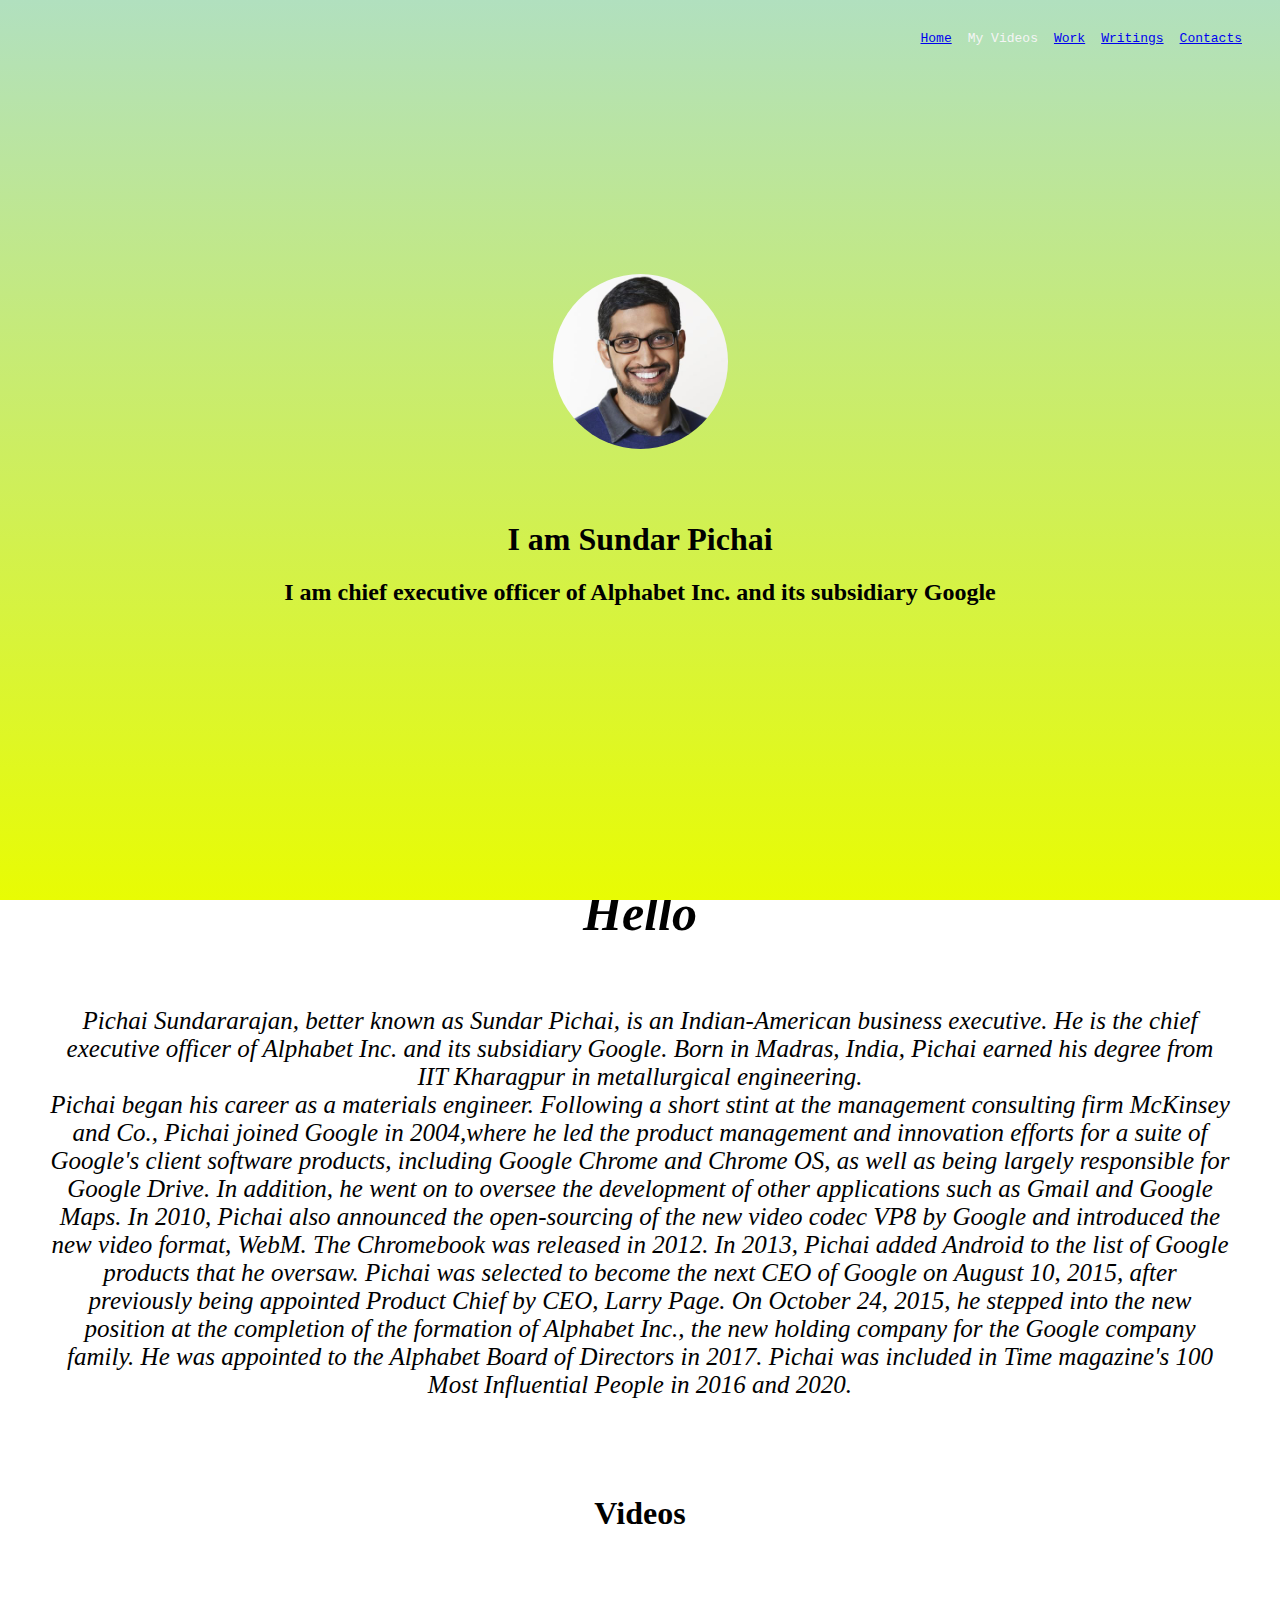
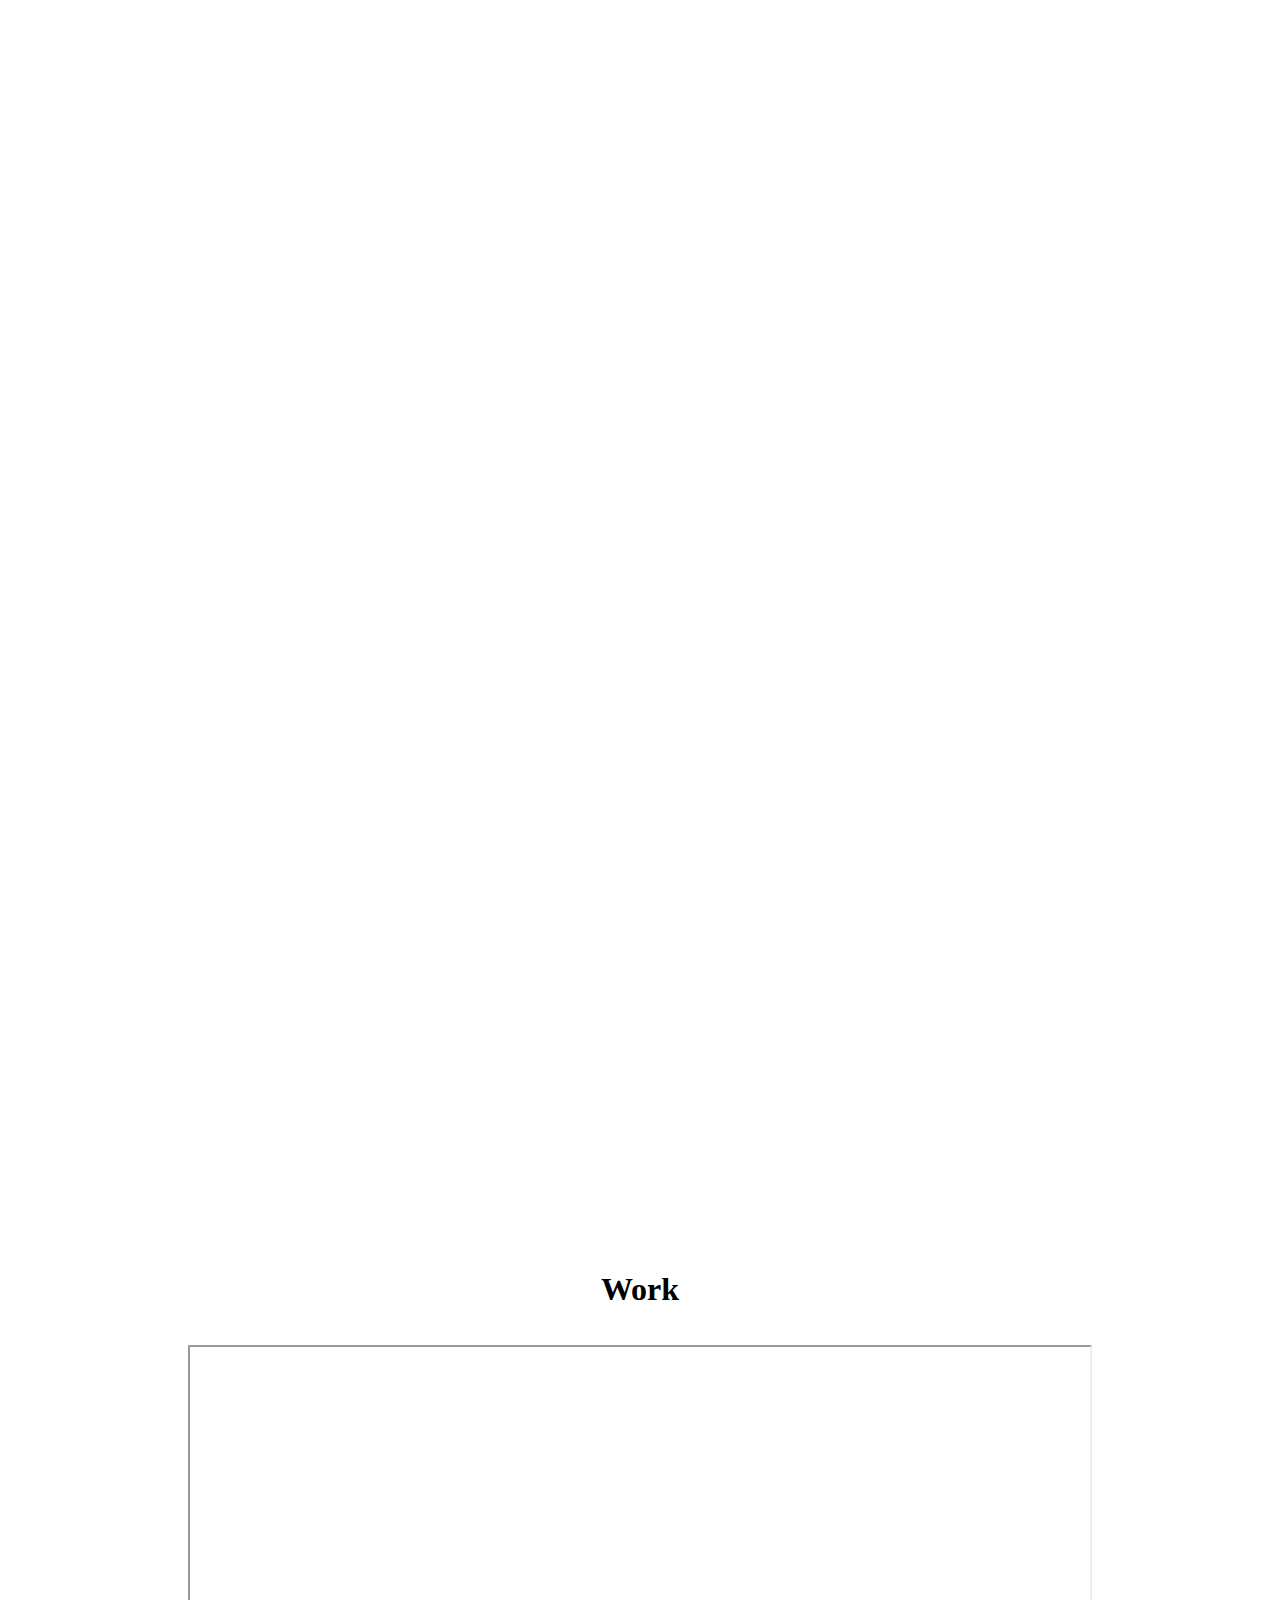
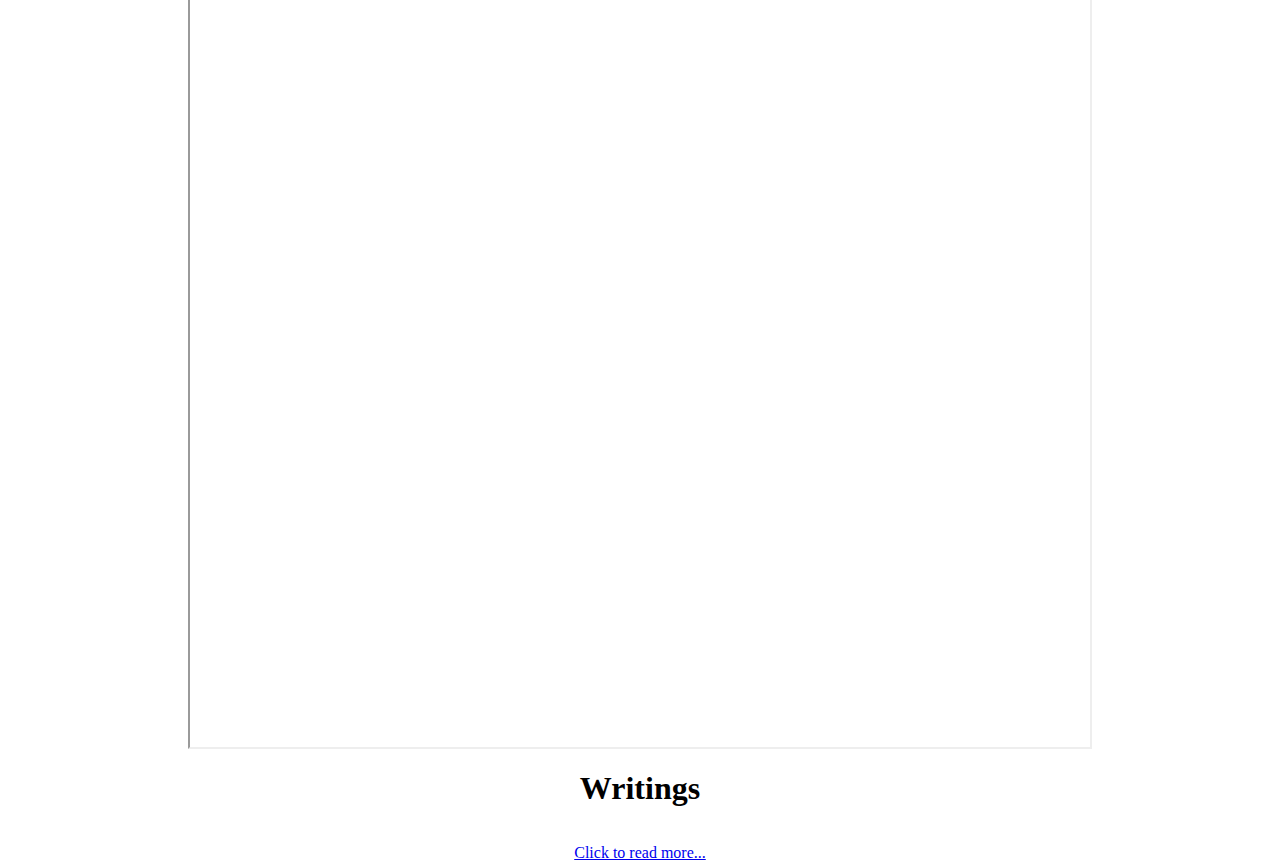
<file: index.html>
<html>

<head>
    <title>Sundar Pichai</title>
    <link rel="stylesheet" href="style.css">
    <link rel="preconnect" href="https://fonts.gstatic.com">
    <link href="https://fonts.googleapis.com/css2?family=Staatliches&display=swap" rel="stylesheet">

<body>
    <ul class="menu">
        <li class="links"><a href="#home">Home</a></li>
        <li class="links"><a href="#videos"></a>My Videos</li>
        <li class="links"><a href="work">Work</a></li>
        <li class="links"><a href="writings">Writings</a></li>
        <li class="links"><a href="contacts">Contacts</a></li>
    </ul>
    <section id="welcome">
        <div class="parralex-inner">
            <img src="M-FEJMZ0_400x400.jpg" class="profile">
            <h1>I am Sundar Pichai</h1>
            <h2>I am chief executive officer of Alphabet Inc. and its subsidiary Google</h2>
        </div>
    </section>
    <section id="bio">
        <h1>Hello</h1>
        <div class="line"></div>
        <p>Pichai Sundararajan, better known as Sundar Pichai, is an Indian-American business executive. He is the chief executive officer of Alphabet Inc. and its subsidiary Google. Born in Madras, India, Pichai earned his degree from IIT Kharagpur in metallurgical engineering.<br>Pichai began his career as a materials engineer. Following a short stint at the management consulting firm McKinsey and Co., Pichai joined Google in 2004,where he led the product management and innovation efforts for a suite of Google's client software products, including Google Chrome and Chrome OS, as well as being largely responsible for Google Drive. In addition, he went on to oversee the development of other applications such as Gmail and Google Maps. In 2010, Pichai also announced the open-sourcing of the new video codec VP8 by Google and introduced the new video format, WebM. The Chromebook was released in 2012. In 2013, Pichai added Android to the list of Google products that he oversaw.

            Pichai was selected to become the next CEO of Google on August 10, 2015, after previously being appointed Product Chief by CEO, Larry Page. On October 24, 2015, he stepped into the new position at the completion of the formation of Alphabet Inc., the new holding company for the Google company family. He was appointed to the Alphabet Board of Directors in 2017.

            Pichai was included in Time magazine's 100 Most Influential People in 2016 and 2020.</p>
    </section>
    <section id="videos">
        <h1>Videos</h1>
        <div class="line"></div>
        <iframe width="727" height="409" src="https://www.youtube.com/embed/-yLlMk41sro" title="YouTube video player" frameborder="0" allow="accelerometer; autoplay; clipboard-write; encrypted-media; gyroscope; picture-in-picture" allowfullscreen></iframe>
        <br>
        <br>
        <iframe width="727" height="409" src="https://www.youtube.com/embed/o6zfp6lRw2E" title="YouTube video player" frameborder="0" allow="accelerometer; autoplay; clipboard-write; encrypted-media; gyroscope; picture-in-picture" allowfullscreen></iframe>
        <br>
        <br>
        <iframe width="727" height="409" src="https://www.youtube.com/embed/ic5O2sxhH9M" title="YouTube video player" frameborder="0" allow="accelerometer; autoplay; clipboard-write; encrypted-media; gyroscope; picture-in-picture" allowfullscreen></iframe>
        <br>
        <br>
    </section>
    <section id="work">
        <h1>Work</h1>
        <div class="line"></div>
        <iframe width="900" height="1000" src="https://en.wikipedia.org/wiki/Sundar_Pichai#Career"></iframe>
    </section>
    <section id="writings">
        <h1>Writings</h1>
        <div class="line"></div>
        <a class="article" href="https://www.britannica.com/biography/Sundar-Pichai" target="_blank">Click to read more...</a>
    </section>
</body></html>
</file>
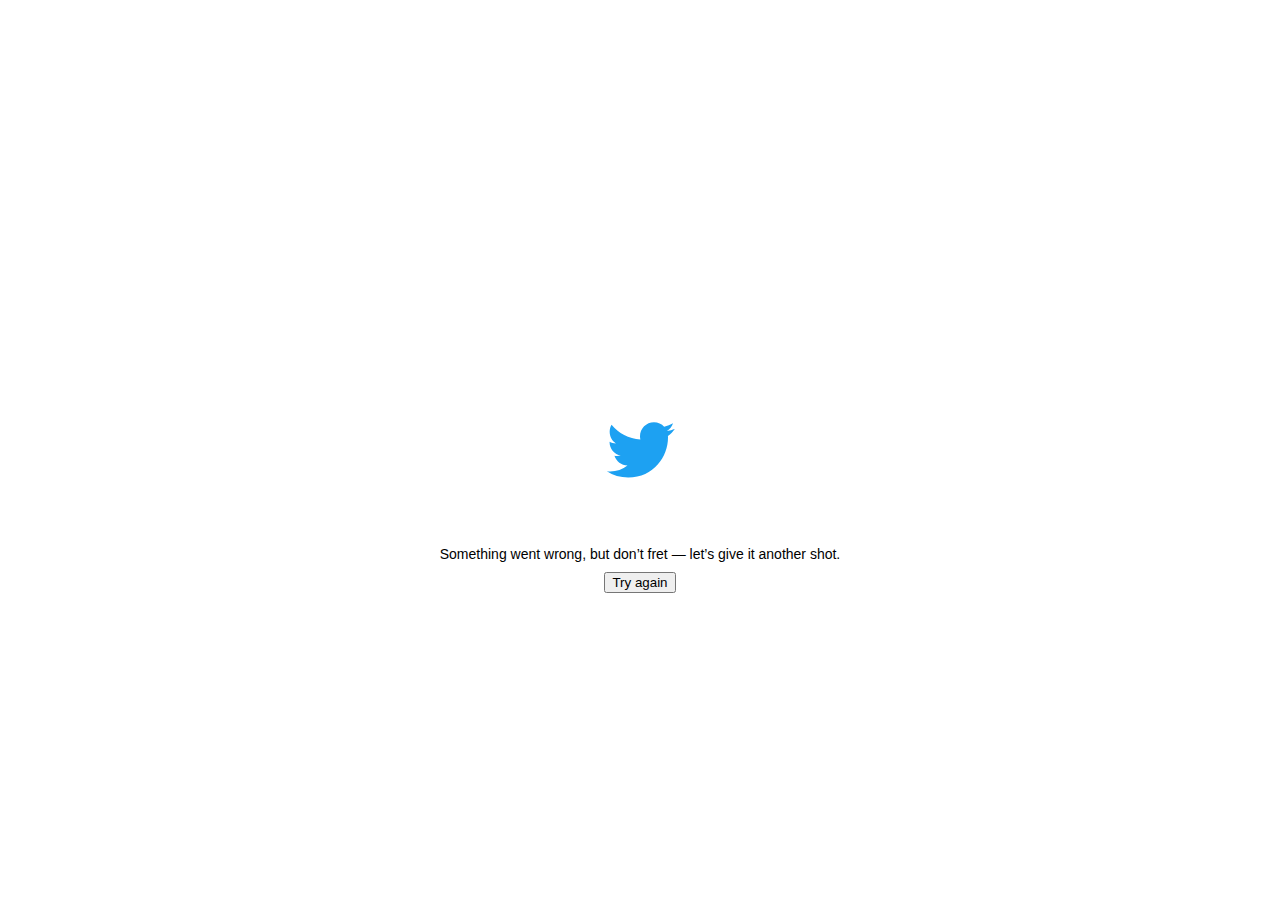
<file: sundarpichai.html>
<!DOCTYPE html>
<html dir="ltr" lang="en">
<meta charset="utf-8" />
<meta name="viewport" content="width=device-width,initial-scale=1,maximum-scale=1,user-scalable=0,viewport-fit=cover" /><link rel="preconnect" href="//abs.twimg.com" /><link rel="dns-prefetch" href="//abs.twimg.com" /><link rel="preconnect" href="//api.twitter.com" /><link rel="dns-prefetch" href="//api.twitter.com" /><link rel="preconnect" href="//pbs.twimg.com" /><link rel="dns-prefetch" href="//pbs.twimg.com" /><link rel="preconnect" href="//t.co" /><link rel="dns-prefetch" href="//t.co" /><link rel="preconnect" href="//video.twimg.com" /><link rel="dns-prefetch" href="//video.twimg.com" /><link rel="preload" as="script" crossorigin="anonymous" href="https://abs.twimg.com/responsive-web/client-web/polyfills.07bc4455.js" nonce="Mjc5YTFiOWQtZmVmNy00M2RhLWEwZTYtNmM0ODU3M2ZlZmUy" /><link rel="preload" as="script" crossorigin="anonymous" href="https://abs.twimg.com/responsive-web/client-web/vendors~main.3bc13d65.js" nonce="Mjc5YTFiOWQtZmVmNy00M2RhLWEwZTYtNmM0ODU3M2ZlZmUy" /><link rel="preload" as="script" crossorigin="anonymous" href="https://abs.twimg.com/responsive-web/client-web/i18n/en.8e1099f5.js" nonce="Mjc5YTFiOWQtZmVmNy00M2RhLWEwZTYtNmM0ODU3M2ZlZmUy" /><link rel="preload" as="script" crossorigin="anonymous" href="https://abs.twimg.com/responsive-web/client-web/main.35f93a45.js" nonce="Mjc5YTFiOWQtZmVmNy00M2RhLWEwZTYtNmM0ODU3M2ZlZmUy" /><meta property="fb:app_id" content="2231777543" />
<meta property="og:site_name" content="Twitter" /><meta name="google-site-verification" content="acYOOcR5z6puMzLn6hLDZI1nNHXPxt57OIstz1vnCV0" /><meta name="facebook-domain-verification" content="x6sdcc8b5ju3bh8nbm59eswogvg6t1" /><link rel="manifest" href="/manifest.json" crossOrigin="use-credentials" /><link rel="alternate" hreflang="x-default" href="https://twitter.com/sundarpichai" /><link rel="alternate" hreflang="en" href="https://twitter.com/sundarpichai?lang=en" /><link rel="alternate" hreflang="ar" href="https://twitter.com/sundarpichai?lang=ar" /><link rel="alternate" hreflang="ar-x-fm" href="https://twitter.com/sundarpichai?lang=ar-x-fm" /><link rel="alternate" hreflang="bg" href="https://twitter.com/sundarpichai?lang=bg" /><link rel="alternate" hreflang="bn" href="https://twitter.com/sundarpichai?lang=bn" /><link rel="alternate" hreflang="ca" href="https://twitter.com/sundarpichai?lang=ca" /><link rel="alternate" hreflang="cs" href="https://twitter.com/sundarpichai?lang=cs" /><link rel="alternate" hreflang="da" href="https://twitter.com/sundarpichai?lang=da" /><link rel="alternate" hreflang="de" href="https://twitter.com/sundarpichai?lang=de" /><link rel="alternate" hreflang="el" href="https://twitter.com/sundarpichai?lang=el" /><link rel="alternate" hreflang="en-GB" href="https://twitter.com/sundarpichai?lang=en-GB" /><link rel="alternate" hreflang="en-ss" href="https://twitter.com/sundarpichai?lang=en-ss" /><link rel="alternate" hreflang="en-xx" href="https://twitter.com/sundarpichai?lang=en-xx" /><link rel="alternate" hreflang="es" href="https://twitter.com/sundarpichai?lang=es" /><link rel="alternate" hreflang="eu" href="https://twitter.com/sundarpichai?lang=eu" /><link rel="alternate" hreflang="fa" href="https://twitter.com/sundarpichai?lang=fa" /><link rel="alternate" hreflang="fi" href="https://twitter.com/sundarpichai?lang=fi" /><link rel="alternate" hreflang="fil" href="https://twitter.com/sundarpichai?lang=fil" /><link rel="alternate" hreflang="fr" href="https://twitter.com/sundarpichai?lang=fr" /><link rel="alternate" hreflang="ga" href="https://twitter.com/sundarpichai?lang=ga" /><link rel="alternate" hreflang="gl" href="https://twitter.com/sundarpichai?lang=gl" /><link rel="alternate" hreflang="gu" href="https://twitter.com/sundarpichai?lang=gu" /><link rel="alternate" hreflang="he" href="https://twitter.com/sundarpichai?lang=he" /><link rel="alternate" hreflang="hi" href="https://twitter.com/sundarpichai?lang=hi" /><link rel="alternate" hreflang="hr" href="https://twitter.com/sundarpichai?lang=hr" /><link rel="alternate" hreflang="hu" href="https://twitter.com/sundarpichai?lang=hu" /><link rel="alternate" hreflang="id" href="https://twitter.com/sundarpichai?lang=id" /><link rel="alternate" hreflang="it" href="https://twitter.com/sundarpichai?lang=it" /><link rel="alternate" hreflang="ja" href="https://twitter.com/sundarpichai?lang=ja" /><link rel="alternate" hreflang="kn" href="https://twitter.com/sundarpichai?lang=kn" /><link rel="alternate" hreflang="ko" href="https://twitter.com/sundarpichai?lang=ko" /><link rel="alternate" hreflang="mr" href="https://twitter.com/sundarpichai?lang=mr" /><link rel="alternate" hreflang="ms" href="https://twitter.com/sundarpichai?lang=ms" /><link rel="alternate" hreflang="nb" href="https://twitter.com/sundarpichai?lang=nb" /><link rel="alternate" hreflang="nl" href="https://twitter.com/sundarpichai?lang=nl" /><link rel="alternate" hreflang="pl" href="https://twitter.com/sundarpichai?lang=pl" /><link rel="alternate" hreflang="pt" href="https://twitter.com/sundarpichai?lang=pt" /><link rel="alternate" hreflang="ro" href="https://twitter.com/sundarpichai?lang=ro" /><link rel="alternate" hreflang="ru" href="https://twitter.com/sundarpichai?lang=ru" /><link rel="alternate" hreflang="sk" href="https://twitter.com/sundarpichai?lang=sk" /><link rel="alternate" hreflang="sr" href="https://twitter.com/sundarpichai?lang=sr" /><link rel="alternate" hreflang="sv" href="https://twitter.com/sundarpichai?lang=sv" /><link rel="alternate" hreflang="ta" href="https://twitter.com/sundarpichai?lang=ta" /><link rel="alternate" hreflang="th" href="https://twitter.com/sundarpichai?lang=th" /><link rel="alternate" hreflang="tr" href="https://twitter.com/sundarpichai?lang=tr" /><link rel="alternate" hreflang="uk" href="https://twitter.com/sundarpichai?lang=uk" /><link rel="alternate" hreflang="ur" href="https://twitter.com/sundarpichai?lang=ur" /><link rel="alternate" hreflang="vi" href="https://twitter.com/sundarpichai?lang=vi" /><link rel="alternate" hreflang="zh" href="https://twitter.com/sundarpichai?lang=zh" /><link rel="alternate" hreflang="zh-Hant" href="https://twitter.com/sundarpichai?lang=zh-Hant" /><link rel="canonical" href="https://twitter.com/sundarpichai" /><link rel="search" type="application/opensearchdescription+xml" href="/opensearch.xml" title="Twitter"><link rel="mask-icon" sizes="any" href="https://abs.twimg.com/responsive-web/client-web/icon-svg.168b89d5.svg" color="#1da1f2"><link rel="shortcut icon" href="//abs.twimg.com/favicons/twitter.ico" type="image/x-icon"><link rel="apple-touch-icon" sizes="192x192" href="https://abs.twimg.com/responsive-web/client-web/icon-ios.b1fc7275.png" /><meta name="mobile-web-app-capable" content="yes" />
<meta name="apple-mobile-web-app-title" content="Twitter" />
<meta name="apple-mobile-web-app-status-bar-style" content="white" />
<meta name="theme-color" content="#ffffff" />
<meta http-equiv="origin-trial" content="Apir4chqTX+4eFxKD+ErQlKRB/VtZ/[base64]" /><style>html,body{height: 100%;}</style><style id="react-native-stylesheet">[stylesheet-group="0"]{}
html{-ms-text-size-adjust:100%;-webkit-text-size-adjust:100%;-webkit-tap-highlight-color:rgba(0,0,0,0);}
body{margin:0;}
button::-moz-focus-inner,input::-moz-focus-inner{border:0;padding:0;}
input::-webkit-inner-spin-button,input::-webkit-outer-spin-button,input::-webkit-search-cancel-button,input::-webkit-search-decoration,input::-webkit-search-results-button,input::-webkit-search-results-decoration{display:none;}
[stylesheet-group="0.1"]{}
:focus:not([data-focusvisible-polyfill]){outline: none;}
[stylesheet-group="1"]{}
.css-1dbjc4n{-ms-flex-align:stretch;-ms-flex-direction:column;-ms-flex-negative:0;-ms-flex-preferred-size:auto;-webkit-align-items:stretch;-webkit-box-align:stretch;-webkit-box-direction:normal;-webkit-box-orient:vertical;-webkit-flex-basis:auto;-webkit-flex-direction:column;-webkit-flex-shrink:0;align-items:stretch;border:0 solid black;box-sizing:border-box;display:-webkit-box;display:-moz-box;display:-ms-flexbox;display:-webkit-flex;display:flex;flex-basis:auto;flex-direction:column;flex-shrink:0;margin-bottom:0px;margin-left:0px;margin-right:0px;margin-top:0px;min-height:0px;min-width:0px;padding-bottom:0px;padding-left:0px;padding-right:0px;padding-top:0px;position:relative;z-index:0;}
.css-901oao{border:0 solid black;box-sizing:border-box;color:rgba(0,0,0,1.00);display:inline;font:14px -apple-system,BlinkMacSystemFont,"Segoe UI",Roboto,Helvetica,Arial,sans-serif;margin-bottom:0px;margin-left:0px;margin-right:0px;margin-top:0px;padding-bottom:0px;padding-left:0px;padding-right:0px;padding-top:0px;white-space:pre-wrap;word-wrap:break-word;}
.css-16my406{color:inherit;font:inherit;white-space:inherit;}
[stylesheet-group="2"]{}
.r-13awgt0{-ms-flex:1 1 0%;-webkit-flex:1;flex:1;}
.r-4qtqp9{display:inline-block;}
.r-ywje51{margin-bottom:auto;margin-left:auto;margin-right:auto;margin-top:auto;}
.r-hvic4v{display:none;}
.r-1adg3ll{display:block;}
[stylesheet-group="2.2"]{}
.r-12vffkv>*{pointer-events:auto;}
.r-12vffkv{pointer-events:none!important;}
.r-14lw9ot{background-color:rgba(255,255,255,1.00);}
.r-1p0dtai{bottom:0px;}
.r-1d2f490{left:0px;}
.r-1xcajam{position:fixed;}
.r-zchlnj{right:0px;}
.r-ipm5af{top:0px;}
.r-yyyyoo{fill:currentcolor;}
.r-1xvli5t{height:1.25em;}
.r-dnmrzs{max-width:100%;}
.r-bnwqim{position:relative;}
.r-1plcrui{vertical-align:text-bottom;}
.r-lrvibr{-moz-user-select:none;-ms-user-select:none;-webkit-user-select:none;user-select:none;}
.r-13gxpu9{color:rgba(29,161,242,1.00);}
.r-wy61xf{height:72px;}
.r-u8s1d{position:absolute;}
.r-1blnp2b{width:72px;}
.r-1ykxob0{top:60%;}
.r-1b2b6em{line-height:2em;}
.r-q4m81j{text-align:center;}</style><body style="background-color: #FFFFFF;">
  <noscript>
    <style>
    body {
      -ms-overflow-style: scrollbar;
      overflow-y: scroll;
      overscroll-behavior-y: none;
    }

    .errorContainer {
      background-color: #FFF;
      color: #0F1419;
      max-width: 600px;
      margin: 0 auto;
      padding: 10%;
      font-family: Helvetica, sans-serif;
      font-size: 16px;
    }

    .errorButton {
      margin: 3em 0;
    }

    .errorButton a {
      background: #1DA1F2;
      border-radius: 2.5em;
      color: white;
      padding: 1em 2em;
      text-decoration: none;
    }

    .errorButton a:hover,
    .errorButton a:focus {
      background: rgb(26, 145, 218);
    }

    .errorFooter {
      color: #657786;
      font-size: 80%;
      line-height: 1.5;
      padding: 1em 0;
    }

    .errorFooter a,
    .errorFooter a:visited {
      color: #657786;
      text-decoration: none;
      padding-right: 1em;
    }

    .errorFooter a:hover,
    .errorFooter a:active {
      text-decoration: underline;
    }

      #placeholder,
      #react-root {
        display: none !important;
      }
      body {
        background-color: #FFF !important;
      }
    </style>
    <div class="errorContainer">
      <img width="46" height="38" srcset="https://abs.twimg.com/errors/logo46x38.png 1x, https://abs.twimg.com/errors/logo46x38@2x.png 2x" src="https://abs.twimg.com/errors/logo46x38.png" alt="Twitter" />
      <h1>JavaScript is not available.</h1>
      <p>We’ve detected that JavaScript is disabled in this browser. Please enable JavaScript or switch to a supported browser to continue using twitter.com. You can see a list of supported browsers in our Help Center.</p>
      <p class="errorButton"><a href="https://help.twitter.com/using-twitter/twitter-supported-browsers">Help Center</a></p>
    <p class="errorFooter">
      <a href="https://twitter.com/tos">Terms of Service</a>
      <a href="https://twitter.com/privacy">Privacy Policy</a>
      <a href="https://support.twitter.com/articles/20170514">Cookie Policy</a>
      <a href="https://legal.twitter.com/imprint">Imprint</a>
      <a href="https://business.twitter.com/en/help/troubleshooting/how-twitter-ads-work.html?ref=web-twc-ao-gbl-adsinfo&utm_source=twc&utm_medium=web&utm_campaign=ao&utm_content=adsinfo">Ads info</a>
      © 2021 Twitter, Inc.
    </p>

    </div>
  </noscript><div id="react-root" style="height:100%;display:flex;"><div class="css-1dbjc4n r-13awgt0 r-12vffkv"><div class="css-1dbjc4n r-13awgt0 r-12vffkv"><style>
@media (prefers-color-scheme: dark) {
  #placeholder {
    background-color: #000000
  }
}
</style><div aria-label="Loading…" class="css-1dbjc4n r-14lw9ot r-1p0dtai r-1d2f490 r-1xcajam r-zchlnj r-ipm5af" id="placeholder"><svg viewBox="0 0 24 24" aria-hidden="true" class="r-1p0dtai r-13gxpu9 r-4qtqp9 r-yyyyoo r-wy61xf r-1d2f490 r-ywje51 r-dnmrzs r-u8s1d r-zchlnj r-1plcrui r-ipm5af r-lrvibr r-1blnp2b"><g><path d="M23.643 4.937c-.835.37-1.732.62-2.675.733.962-.576 1.7-1.49 2.048-2.578-.9.534-1.897.922-2.958 1.13-.85-.904-2.06-1.47-3.4-1.47-2.572 0-4.658 2.086-4.658 4.66 0 .364.042.718.12 1.06-3.873-.195-7.304-2.05-9.602-4.868-.4.69-.63 1.49-.63 2.342 0 1.616.823 3.043 2.072 3.878-.764-.025-1.482-.234-2.11-.583v.06c0 2.257 1.605 4.14 3.737 4.568-.392.106-.803.162-1.227.162-.3 0-.593-.028-.877-.082.593 1.85 2.313 3.198 4.352 3.234-1.595 1.25-3.604 1.995-5.786 1.995-.376 0-.747-.022-1.112-.065 2.062 1.323 4.51 2.093 7.14 2.093 8.57 0 13.255-7.098 13.255-13.254 0-.2-.005-.402-.014-.602.91-.658 1.7-1.477 2.323-2.41z"></path></g></svg></div><div class="css-1dbjc4n r-hvic4v r-1d2f490 r-1xcajam r-zchlnj r-1ykxob0" id="ScriptLoadFailure"><form action="" method="GET"><div dir="auto" class="css-901oao r-1adg3ll r-1b2b6em r-q4m81j"><span class="css-901oao css-16my406">Something went wrong, but don’t fret — let’s give it another shot.</span><br/><input type="hidden" name="failedScript" value=""/><input type="submit" value="Try again"/></div></form></div></div></div></div><script type="text/javascript" charset="utf-8" nonce="Mjc5YTFiOWQtZmVmNy00M2RhLWEwZTYtNmM0ODU3M2ZlZmUy">window.__INITIAL_STATE__={"optimist":[],"urt":{},"toasts":[],"entities":{"users":{"entities":{},"errors":{},"fetchStatus":{}},"tweets":{"entities":{},"errors":{},"fetchStatus":{}},"cards":{"entities":{},"errors":{},"fetchStatus":{}},"userPresence":{"entities":{},"errors":{},"fetchStatus":{}}},"featureSwitch":{"debug":{},"defaultConfig":{"account_country_setting_countries_whitelist":{"value":["ad","ae","af","ag","ai","al","am","ao","ar","as","at","au","aw","ax","az","ba","bb","bd","be","bf","bg","bh","bi","bj","bl","bm","bn","bo","bq","br","bs","bt","bv","bw","by","bz","ca","cc","cd","cf","cg","ch","ci","ck","cl","cm","co","cr","cu","cv","cw","cx","cy","cz","de","dj","dk","dm","do","dz","ec","ee","eg","er","es","et","fi","fj","fk","fm","fo","fr","ga","gb","gd","ge","gf","gg","gh","gi","gl","gm","gn","gp","gq","gr","gs","gt","gu","gw","gy","hk","hn","hr","ht","hu","id","ie","il","im","in","io","iq","ir","is","it","je","jm","jo","jp","ke","kg","kh","ki","km","kn","kr","kw","ky","kz","la","lb","lc","li","lk","lr","ls","lt","lu","lv","ly","ma","mc","md","me","mf","mg","mh","mk","ml","mn","mo","mp","mq","mr","ms","mt","mu","mv","mw","mx","my","mz","na","nc","ne","nf","ng","ni","nl","no","np","nr","nu","nz","om","pa","pe","pf","pg","ph","pk","pl","pm","pn","pr","ps","pt","pw","py","qa","re","ro","rs","ru","rw","sa","sb","sc","se","sg","sh","si","sk","sl","sm","sn","so","sr","st","sv","sx","sz","tc","td","tf","tg","th","tj","tk","tl","tm","tn","to","tr","tt","tv","tw","tz","ua","ug","us","uy","uz","va","vc","ve","vi","vn","vu","wf","ws","xk","ye","yt","za","zm","zw"]},"account_session_console_from_graphql_enabled":{"value":true},"author_moderated_replies_urt_container_enabled":{"value":false},"business_profiles_rweb_onboarding_enabled":{"value":false},"c9s_enabled":{"value":false},"c9s_participation_enabled":{"value":false},"content_language_setting_enabled":{"value":true},"conversation_controls_change_enabled":{"value":false},"conversation_controls_limited_replies_consumption_configuration":{"value":"no_reply"},"conversation_controls_limited_replies_creation_enabled":{"value":true},"conversation_controls_notifying_participants_enabled":{"value":true},"dm_conversations_muted_list_enabled":{"value":false},"dm_conversations_muting_enabled":{"value":false},"dm_conversations_nsfw_media_filter_enabled":{"value":false},"dm_conversations_requests_inbox_actions_button_enabled":{"value":false},"dm_education_flags_prompt":{"value":false},"dm_inbox_search_max_recent_searches_stored":{"value":5},"dm_inbox_search_modular_results_enabled":{"value":false},"dm_reactions_config_active_reactions":{"value":["😂:funny","😲:surprised","😢:sad","❤️:like","🔥:excited","👍:agree","👎:disagree"]},"dm_reactions_config_inactive_reactions":{"value":["😠:angry","😷:mask"]},"dm_voice_rendering_enabled":{"value":true},"employee_role":{"value":false},"enable_label_appealing_misinfo_enabled":{"value":false},"enable_label_appealing_sensitive_content_enabled":{"value":false},"explore_settings_trends_policy_url":{"value":""},"graphql_mutation_destroy_mode":{"value":"rest_only"},"graphql_mutation_favorite_mode":{"value":"rest_only"},"graphql_mutation_retweet_mode":{"value":"rest_only"},"graphql_mutation_unfavorite_mode":{"value":"rest_only"},"graphql_mutation_unretweet_mode":{"value":"rest_only"},"graphql_mutation_update_mode":{"value":"rest_only"},"guest_broadcasting_timeline_decorations_enabled":{"value":true},"hashflags_animation_like_button_enabled":{"value":true},"home_timeline_latest_timeline_autoswitch_half_life_minutes":{"value":43200},"home_timeline_latest_timeline_autoswitch_threshold_multiplier":{"value":2},"home_timeline_latest_timeline_max_time_to_autoswitch_minutes":{"value":5256000},"home_timeline_latest_timeline_min_time_to_autoswitch_minutes":{"value":5256000},"home_timeline_latest_timeline_switch_enabled":{"value":true},"home_timeline_latest_timeline_threshold_to_increase_autoswitch_seconds":{"value":60},"home_timeline_spheres_custom_banner_image_reads_enabled":{"value":true},"home_timeline_spheres_detail_page_muting_enabled":{"value":true},"home_timeline_spheres_list_cell_thumbnail_enabled":{"value":true},"home_timeline_spheres_max_user_owned_or_subscribed_lists_count":{"value":5},"home_timeline_spheres_ranking_mode_control_enabled":{"value":true},"identity_verification_debadging_notification_enabled":{"value":true},"identity_verification_educational_prompt_enabled":{"value":true},"identity_verification_intake_enabled":{"value":false},"identity_verification_notable_demo_survey":{"value":false},"list_management_page_urt_timeline_enabled":{"value":true},"live_event_docking_enabled":{"value":true},"live_event_multi_video_auto_advance_dock_enabled":{"value":true},"live_event_multi_video_auto_advance_enabled":{"value":true},"live_event_multi_video_auto_advance_fullscreen_enabled":{"value":false},"live_event_multi_video_auto_advance_transition_duration_seconds":{"value":5},"live_event_multi_video_enabled":{"value":true},"live_event_timeline_default_refresh_rate_interval_seconds":{"value":30},"live_event_timeline_minimum_refresh_rate_interval_seconds":{"value":10},"live_event_timeline_server_controlled_refresh_rate_enabled":{"value":true},"livepipeline_client_enabled":{"value":true},"livepipeline_dm_features_enabled":{"value":true},"livepipeline_tweetengagement_enabled":{"value":true},"media_minimal_image_crop_enabled":{"value":false},"media_minimal_image_crop_maximum_aspect_ratio":{"value":2},"media_minimal_image_crop_minimum_aspect_ratio":{"value":0.75},"moment_annotations_enabled":{"value":true},"network_layer_503_backoff_mode":{"value":"host"},"responsive_web_account_ownership_verification_enabled":{"value":true},"responsive_web_add_impression_id_to_mute_engagement_enabled":{"value":true},"responsive_web_alt_svc":{"value":false},"responsive_web_alt_text_badge_enabled":{"value":false},"responsive_web_api_transition_enabled":{"value":true},"responsive_web_article_nudge_enabled":{"value":true},"responsive_web_auto_logout_multiaccount_enabled":{"value":true},"responsive_web_auto_logout_restrictedauthtoken_enabled":{"value":true},"responsive_web_auto_logout_twid_enabled":{"value":true},"responsive_web_birdwatch_consumption_enabled":{"value":false},"responsive_web_birdwatch_contribution_enabled":{"value":false},"responsive_web_birdwatch_hcomp_user":{"value":false},"responsive_web_birdwatch_pivots_enabled":{"value":false},"responsive_web_birdwatch_site_enabled":{"value":true},"responsive_web_birdwatch_traffic_lights_enabled":{"value":true},"responsive_web_branch_cpid_enabled":{"value":false},"responsive_web_branch_sdk_enabled":{"value":true},"responsive_web_card_preload_mode":{"value":false},"responsive_web_carousel_v2_communities_enabled":{"value":true},"responsive_web_carousel_v2_urt_enabled":{"value":false},"responsive_web_carousels_convert_to_single_media":{"value":false},"responsive_web_chirp_font_enabled":{"value":false},"responsive_web_cleanup_macaw_swift_indexed_db":{"value":true},"responsive_web_composer_configurable_video_player_enabled":{"value":false},"responsive_web_continue_as_always_enabled":{"value":false},"responsive_web_continue_as_param_enabled":{"value":true},"responsive_web_csrf_clientside_enabled":{"value":true},"responsive_web_dcm_2_enabled":{"value":true},"responsive_web_dm_quick_access_with_close_enabled":{"value":false},"responsive_web_dm_server_side_search":{"value":true},"responsive_web_dockable_autoplay_policy_enabled":{"value":true},"responsive_web_education_flags_on_server":{"value":true},"responsive_web_eu_compliance_double_click_disabled":{"value":false},"responsive_web_eu_compliance_ga_disabled":{"value":false},"responsive_web_eu_compliance_player_card_disabled":{"value":false},"responsive_web_eu_compliance_sentry_disabled":{"value":false},"responsive_web_eu_countries":{"value":["at","be","bg","ch","cy","cz","de","dk","ee","es","fi","fr","gb","gr","hr","hu","ie","is","it","li","lt","lu","lv","mt","nl","no","pl","pt","ro","se","si","sk"]},"responsive_web_extension_compatibility_hide":{"value":false},"responsive_web_extension_compatibility_impression_guard":{"value":true},"responsive_web_extension_compatibility_override_param":{"value":false},"responsive_web_extension_compatibility_scribe":{"value":true},"responsive_web_extension_compatibility_size_threshold":{"value":50},"responsive_web_fake_root_twitter_domain_for_testing":{"value":false},"responsive_web_fetch_hashflags_on_boot":{"value":false},"responsive_web_fleets_bounding_boxes_enabled":{"value":true},"responsive_web_fleets_notification_screen_enabled":{"value":false},"responsive_web_fleets_viewer_threading_enabled":{"value":true},"responsive_web_framerate_tracking_home_enabled":{"value":false},"responsive_web_graphql_amr_timeline":{"value":true},"responsive_web_graphql_bookmarks":{"value":true},"responsive_web_graphql_conversations_enabled":{"value":false},"responsive_web_graphql_dark_reads_probability":{"value":0},"responsive_web_graphql_feedback":{"value":true},"responsive_web_graphql_home_enabled":{"value":false},"responsive_web_graphql_likes_timeline":{"value":true},"responsive_web_graphql_list_management_timelines_enabled":{"value":false},"responsive_web_graphql_media_timeline":{"value":true},"responsive_web_graphql_mutation_bookmarks":{"value":true},"responsive_web_graphql_non_legacy_card":{"value":true},"responsive_web_graphql_profile_timeline":{"value":true},"responsive_web_graphql_topic_timeline_enabled":{"value":true},"responsive_web_graphql_tweet_by_rest_id":{"value":false},"responsive_web_graphql_tweet_results":{"value":false},"responsive_web_graphql_user_results":{"value":false},"responsive_web_highlight_details_experiment_bucket":{"value":"control"},"responsive_web_hoisting_anchor_invalidation_enabled":{"value":false},"responsive_web_hover_on_mousemove_enabled":{"value":false},"responsive_web_inline_login_box_enabled":{"value":"none"},"responsive_web_inline_reply_enabled":{"value":true},"responsive_web_inline_reply_with_fab_enabled":{"value":false},"responsive_web_install_banner_show_immediate":{"value":false},"responsive_web_instream_video_redesign_enabled":{"value":true},"responsive_web_instream_video_store_keyed":{"value":true},"responsive_web_left_nav_refresh_connect_enabled":{"value":false},"responsive_web_left_nav_refresh_topics_enabled":{"value":false},"responsive_web_linger_refactor_enabled":{"value":false},"responsive_web_list_hover_cards_enabled":{"value":false},"responsive_web_live_video_parity_periscope_auth_enabled":{"value":false},"responsive_web_login_input_type_email_enabled":{"value":false},"responsive_web_login_signup_sheet_app_install_cta_enabled":{"value":true},"responsive_web_media_upload_limit_2g":{"value":250},"responsive_web_media_upload_limit_3g":{"value":1500},"responsive_web_media_upload_limit_slow_2g":{"value":150},"responsive_web_media_upload_md5_hashing_enabled":{"value":false},"responsive_web_media_upload_target_jpg_pixels_per_byte":{"value":6},"responsive_web_menu_section_divider_enabled":{"value":false},"responsive_web_misinfo_label_revamp_enabled":{"value":false},"responsive_web_misinfo_label_revamp_mapping":{"value":""},"responsive_web_moment_maker_annotations_enabled":{"value":false},"responsive_web_moment_maker_enabled":{"value":true},"responsive_web_moment_maker_promoted_tweets_enabled":{"value":false},"responsive_web_multiple_account_limit":{"value":5},"responsive_web_nav_visual_refresh_enabled":{"value":false},"responsive_web_new_client_events_enabled":{"value":false},"responsive_web_new_copy_security_key_2fa_enabled":{"value":true},"responsive_web_newsletters_callout_enabled":{"value":true},"responsive_web_newsletters_menu_enabled":{"value":true},"responsive_web_newsletters_profile_subscribe_enabled":{"value":false},"responsive_web_ntab_verified_mentions_vit_internal_dogfood":{"value":false},"responsive_web_oauth2_consent_flow_enabled":{"value":false},"responsive_web_ocf_lite_login_flow_enabled":{"value":false},"responsive_web_ocf_sms_autoverify_darkwrite":{"value":false},"responsive_web_ocf_sms_autoverify_enabled":{"value":false},"responsive_web_open_app_appbar_button_enabled":{"value":false},"responsive_web_open_in_app_prompt_enabled":{"value":false},"responsive_web_precise_location_setting_enabled":{"value":false},"responsive_web_prerolls_fullscreen_disabled_on_ios":{"value":false},"responsive_web_promoted_badge_below_header":{"value":false},"responsive_web_promoted_badge_use_circle_icon":{"value":false},"responsive_web_promoted_tweet_param_append_enabled":{"value":true},"responsive_web_reactions_enabled":{"value":false},"responsive_web_recent_searches_events_enabled":{"value":false},"responsive_web_recent_searches_topics_enabled":{"value":false},"responsive_web_recent_searches_users_enabled":{"value":false},"responsive_web_report_page_not_found":{"value":false},"responsive_web_rich_tweet_landing_enabled":{"value":true},"responsive_web_scroller_autopoll_enabled":{"value":false},"responsive_web_scroller_initial_perf_enabled":{"value":false},"responsive_web_search_delay_prefetch_typeahead_results_enabled":{"value":false},"responsive_web_search_dms_enabled":{"value":true},"responsive_web_search_limit_user_typeahead_results":{"value":10},"responsive_web_search_reorder_typeahead_results_enabled":{"value":false},"responsive_web_second_degree_replies_nudge_force_enabled":{"value":false},"responsive_web_second_degree_replies_nudge_get_enabled":{"value":false},"responsive_web_second_degree_replies_nudge_show_enabled":{"value":false},"responsive_web_serviceworker_safari_disabled":{"value":false},"responsive_web_settings_revamp_enabled":{"value":false},"responsive_web_settings_timeline_polling_enabled":{"value":false},"responsive_web_settings_timeline_polling_interval_ms":{"value":0},"responsive_web_settings_timeline_refresh_background_interval":{"value":0},"responsive_web_settings_timeline_refresh_enabled":{"value":false},"responsive_web_settings_timeline_refresh_instant_default":{"value":true},"responsive_web_sidebar_ttf_enabled":{"value":true},"responsive_web_trends_setting_new_endpoints":{"value":true},"responsive_web_trigger_test_backoff_on_bookmark":{"value":false},"responsive_web_unsupported_entry_tombstone":{"value":false},"responsive_web_use_app_prompt_copy_variant":{"value":""},"responsive_web_use_app_prompt_enabled":{"value":false},"responsive_web_vdl_refresh_enabled":{"value":false},"responsive_web_video_keyboard_shortcuts_enabled":{"value":true},"responsive_web_video_pcomplete_enabled":{"value":true},"responsive_web_video_promoted_logging_enabled":{"value":false},"responsive_web_video_trimmer_enabled":{"value":false},"responsive_web_vod_muted_captions_enabled":{"value":true},"responsive_web_vs_config_resize_observer_enabled":{"value":true},"responsive_web_zipkin_api_requests_enabled":{"value":false},"responsive_web_zipkin_api_requests_paths_allowlist":{"value":["/2/timeline/home.json"]},"rito_safety_mode_blocked_profile_enabled":{"value":false},"rito_safety_mode_features_enabled":{"value":false},"rito_smart_block_list_enabled":{"value":false},"scribe_api_error_sample_size":{"value":0},"scribe_api_sample_size":{"value":100},"scribe_cdn_host_list":{"value":["si0.twimg.com","si1.twimg.com","si2.twimg.com","si3.twimg.com","a0.twimg.com","a1.twimg.com","a2.twimg.com","a3.twimg.com","abs.twimg.com","amp.twimg.com","o.twimg.com","pbs.twimg.com","pbs-eb.twimg.com","pbs-ec.twimg.com","pbs-v6.twimg.com","pbs-h1.twimg.com","pbs-h2.twimg.com","video.twimg.com","platform.twitter.com","cdn.api.twitter.com","ton.twimg.com","v.cdn.vine.co","mtc.cdn.vine.co","edge.vncdn.co","mid.vncdn.co"]},"scribe_cdn_sample_size":{"value":50},"scribe_web_nav_sample_size":{"value":100},"search_channels_description_enabled":{"value":true},"search_channels_discovery_page_enabled":{"value":false},"soft_interventions_like_nudge_enabled":{"value":true},"soft_interventions_nudge_backend_control_enabled":{"value":true},"soft_interventions_retweet_nudge_enabled":{"value":true},"soft_interventions_share_nudge_enabled":{"value":true},"stateful_login_enabled":{"value":false},"super_follow_tweet_api_enabled":{"value":false},"super_follow_user_api_enabled":{"value":false},"topic_icons_enabled":{"value":false},"topic_landing_page_clearer_controls_enabled":{"value":false},"topic_landing_page_share_enabled":{"value":true},"topic_landing_page_ulp_migration_enabled":{"value":false},"topics_context_controls_followed_variation":{"value":"none"},"topics_discovery_page_enabled":{"value":false},"topics_discovery_topic_picker_page_enabled":{"value":true},"topics_management_page_urp_migration_enabled":{"value":false},"topics_peek_home_enabled":{"value":false},"topics_peek_search_enabled":{"value":false},"traffic_rewrite_map":{"value":[]},"tweet_limited_actions_config_enabled":{"value":true},"tweet_limited_actions_config_non_compliant":{"value":["reply","retweet","like","send_via_dm","add_to_bookmarks","add_to_moment","pin_to_profile","view_tweet_activity","share_tweet_via"]},"unified_cards_cta_color_blue_cta":{"value":true},"unified_cards_multi_destination_carousels_convert_to_single_card":{"value":false},"user_display_name_max_limit":{"value":50},"viewing_other_users_topics_page_urp_migration_enabled":{"value":false},"voice_consumption_enabled":{"value":false},"voice_rooms_consumption_enabled":{"value":true},"voice_rooms_expanded_dock":{"value":true},"voice_rooms_reactions_enabled":{"value":false},"voice_rooms_scheduling_enabled":{"value":true},"voice_rooms_share_dock_enabled":{"value":false},"voice_rooms_speaking_enabled":{"value":false},"web_video_bitrate_persistence_enabled":{"value":false},"web_video_hls_android_mse_enabled":{"value":true},"web_video_hls_mp4_threshold_sec":{"value":0},"web_video_hlsjs_version":{"value":""},"web_video_prefetch_playlist_autoplay_disabled":{"value":false},"web_video_smart_buffering_enabled":{"value":false},"web_video_smart_buffering_preroll_prebuffering_enabled":{"value":true}},"featureSetToken":"b405e680a642f2cf7d9cd2048b2ad0ea44202783","isLoaded":true,"isLoading":false,"user":{"config":{"account_country_setting_countries_whitelist":{"value":["ad","ae","af","ag","ai","al","am","ao","ar","as","at","au","aw","ax","az","ba","bb","bd","be","bf","bg","bh","bi","bj","bl","bm","bn","bo","bq","br","bs","bt","bv","bw","by","bz","ca","cc","cd","cf","cg","ch","ci","ck","cl","cm","co","cr","cu","cv","cw","cx","cy","cz","de","dj","dk","dm","do","dz","ec","ee","eg","er","es","et","fi","fj","fk","fm","fo","fr","ga","gb","gd","ge","gf","gg","gh","gi","gl","gm","gn","gp","gq","gr","gs","gt","gu","gw","gy","hk","hn","hr","ht","hu","id","ie","il","im","in","io","iq","ir","is","it","je","jm","jo","jp","ke","kg","kh","ki","km","kn","kr","kw","ky","kz","la","lb","lc","li","lk","lr","ls","lt","lu","lv","ly","ma","mc","md","me","mf","mg","mh","mk","ml","mn","mo","mp","mq","mr","ms","mt","mu","mv","mw","mx","my","mz","na","nc","ne","nf","ng","ni","nl","no","np","nr","nu","nz","om","pa","pe","pf","pg","ph","pk","pl","pm","pn","pr","ps","pt","pw","py","qa","re","ro","rs","ru","rw","sa","sb","sc","se","sg","sh","si","sk","sl","sm","sn","so","sr","st","sv","sx","sz","tc","td","tf","tg","th","tj","tk","tl","tm","tn","to","tr","tt","tv","tw","tz","ua","ug","us","uy","uz","va","vc","ve","vi","vn","vu","wf","ws","xk","ye","yt","za","zm","zw"]},"account_session_console_from_graphql_enabled":{"value":true},"author_moderated_replies_urt_container_enabled":{"value":false},"business_profiles_rweb_onboarding_enabled":{"value":false},"c9s_enabled":{"value":false},"c9s_participation_enabled":{"value":false},"content_language_setting_enabled":{"value":true},"conversation_controls_change_enabled":{"value":false},"conversation_controls_limited_replies_consumption_configuration":{"value":"no_reply"},"conversation_controls_limited_replies_creation_enabled":{"value":true},"conversation_controls_notifying_participants_enabled":{"value":true},"dm_conversations_muted_list_enabled":{"value":false},"dm_conversations_muting_enabled":{"value":false},"dm_conversations_nsfw_media_filter_enabled":{"value":false},"dm_conversations_requests_inbox_actions_button_enabled":{"value":false},"dm_education_flags_prompt":{"value":false},"dm_inbox_search_max_recent_searches_stored":{"value":5},"dm_inbox_search_modular_results_enabled":{"value":false},"dm_reactions_config_active_reactions":{"value":["😂:funny","😲:surprised","😢:sad","❤️:like","🔥:excited","👍:agree","👎:disagree"]},"dm_reactions_config_inactive_reactions":{"value":["😠:angry","😷:mask"]},"dm_voice_rendering_enabled":{"value":true},"employee_role":{"value":false},"enable_label_appealing_misinfo_enabled":{"value":false},"enable_label_appealing_sensitive_content_enabled":{"value":false},"explore_settings_trends_policy_url":{"value":""},"graphql_mutation_destroy_mode":{"value":"rest_only"},"graphql_mutation_favorite_mode":{"value":"rest_only"},"graphql_mutation_retweet_mode":{"value":"rest_only"},"graphql_mutation_unfavorite_mode":{"value":"rest_only"},"graphql_mutation_unretweet_mode":{"value":"rest_only"},"graphql_mutation_update_mode":{"value":"rest_only"},"guest_broadcasting_timeline_decorations_enabled":{"value":true},"hashflags_animation_like_button_enabled":{"value":true},"home_timeline_latest_timeline_autoswitch_half_life_minutes":{"value":43200},"home_timeline_latest_timeline_autoswitch_threshold_multiplier":{"value":2},"home_timeline_latest_timeline_max_time_to_autoswitch_minutes":{"value":5256000},"home_timeline_latest_timeline_min_time_to_autoswitch_minutes":{"value":5256000},"home_timeline_latest_timeline_switch_enabled":{"value":true},"home_timeline_latest_timeline_threshold_to_increase_autoswitch_seconds":{"value":60},"home_timeline_spheres_custom_banner_image_reads_enabled":{"value":true},"home_timeline_spheres_detail_page_muting_enabled":{"value":true},"home_timeline_spheres_list_cell_thumbnail_enabled":{"value":true},"home_timeline_spheres_max_user_owned_or_subscribed_lists_count":{"value":5},"home_timeline_spheres_ranking_mode_control_enabled":{"value":true},"identity_verification_debadging_notification_enabled":{"value":true},"identity_verification_educational_prompt_enabled":{"value":true},"identity_verification_intake_enabled":{"value":false},"identity_verification_notable_demo_survey":{"value":false},"list_management_page_urt_timeline_enabled":{"value":true},"live_event_docking_enabled":{"value":true},"live_event_multi_video_auto_advance_dock_enabled":{"value":true},"live_event_multi_video_auto_advance_enabled":{"value":true},"live_event_multi_video_auto_advance_fullscreen_enabled":{"value":false},"live_event_multi_video_auto_advance_transition_duration_seconds":{"value":5},"live_event_multi_video_enabled":{"value":true},"live_event_timeline_default_refresh_rate_interval_seconds":{"value":30},"live_event_timeline_minimum_refresh_rate_interval_seconds":{"value":10},"live_event_timeline_server_controlled_refresh_rate_enabled":{"value":true},"livepipeline_client_enabled":{"value":true},"livepipeline_dm_features_enabled":{"value":true},"livepipeline_tweetengagement_enabled":{"value":true},"media_minimal_image_crop_enabled":{"value":false},"media_minimal_image_crop_maximum_aspect_ratio":{"value":2},"media_minimal_image_crop_minimum_aspect_ratio":{"value":0.75},"moment_annotations_enabled":{"value":true},"network_layer_503_backoff_mode":{"value":"host"},"responsive_web_account_ownership_verification_enabled":{"value":true},"responsive_web_add_impression_id_to_mute_engagement_enabled":{"value":true},"responsive_web_alt_svc":{"value":false},"responsive_web_alt_text_badge_enabled":{"value":false},"responsive_web_api_transition_enabled":{"value":true},"responsive_web_article_nudge_enabled":{"value":true},"responsive_web_auto_logout_multiaccount_enabled":{"value":true},"responsive_web_auto_logout_restrictedauthtoken_enabled":{"value":true},"responsive_web_auto_logout_twid_enabled":{"value":true},"responsive_web_birdwatch_consumption_enabled":{"value":false},"responsive_web_birdwatch_contribution_enabled":{"value":false},"responsive_web_birdwatch_hcomp_user":{"value":false},"responsive_web_birdwatch_pivots_enabled":{"value":false},"responsive_web_birdwatch_site_enabled":{"value":true},"responsive_web_birdwatch_traffic_lights_enabled":{"value":true},"responsive_web_branch_cpid_enabled":{"value":false},"responsive_web_branch_sdk_enabled":{"value":true},"responsive_web_card_preload_mode":{"value":false},"responsive_web_carousel_v2_communities_enabled":{"value":true},"responsive_web_carousel_v2_urt_enabled":{"value":false},"responsive_web_carousels_convert_to_single_media":{"value":false},"responsive_web_chirp_font_enabled":{"value":false},"responsive_web_cleanup_macaw_swift_indexed_db":{"value":true},"responsive_web_composer_configurable_video_player_enabled":{"value":false},"responsive_web_continue_as_always_enabled":{"value":false},"responsive_web_continue_as_param_enabled":{"value":true},"responsive_web_csrf_clientside_enabled":{"value":true},"responsive_web_dcm_2_enabled":{"value":true},"responsive_web_dm_quick_access_with_close_enabled":{"value":false},"responsive_web_dm_server_side_search":{"value":true},"responsive_web_dockable_autoplay_policy_enabled":{"value":true},"responsive_web_education_flags_on_server":{"value":true},"responsive_web_eu_compliance_double_click_disabled":{"value":false},"responsive_web_eu_compliance_ga_disabled":{"value":false},"responsive_web_eu_compliance_player_card_disabled":{"value":false},"responsive_web_eu_compliance_sentry_disabled":{"value":false},"responsive_web_eu_countries":{"value":["at","be","bg","ch","cy","cz","de","dk","ee","es","fi","fr","gb","gr","hr","hu","ie","is","it","li","lt","lu","lv","mt","nl","no","pl","pt","ro","se","si","sk"]},"responsive_web_extension_compatibility_hide":{"value":false},"responsive_web_extension_compatibility_impression_guard":{"value":true},"responsive_web_extension_compatibility_override_param":{"value":false},"responsive_web_extension_compatibility_scribe":{"value":true},"responsive_web_extension_compatibility_size_threshold":{"value":50},"responsive_web_fake_root_twitter_domain_for_testing":{"value":false},"responsive_web_fetch_hashflags_on_boot":{"value":true},"responsive_web_fleets_bounding_boxes_enabled":{"value":true},"responsive_web_fleets_notification_screen_enabled":{"value":false},"responsive_web_fleets_viewer_threading_enabled":{"value":true},"responsive_web_framerate_tracking_home_enabled":{"value":false},"responsive_web_graphql_amr_timeline":{"value":true},"responsive_web_graphql_bookmarks":{"value":true},"responsive_web_graphql_conversations_enabled":{"value":false},"responsive_web_graphql_dark_reads_probability":{"value":0},"responsive_web_graphql_feedback":{"value":true},"responsive_web_graphql_home_enabled":{"value":false},"responsive_web_graphql_likes_timeline":{"value":true},"responsive_web_graphql_list_management_timelines_enabled":{"value":false},"responsive_web_graphql_media_timeline":{"value":true},"responsive_web_graphql_mutation_bookmarks":{"value":true},"responsive_web_graphql_non_legacy_card":{"value":true},"responsive_web_graphql_profile_timeline":{"value":true},"responsive_web_graphql_topic_timeline_enabled":{"value":true},"responsive_web_graphql_tweet_by_rest_id":{"value":false},"responsive_web_graphql_tweet_results":{"value":true},"responsive_web_graphql_user_results":{"value":false},"responsive_web_highlight_details_experiment_bucket":{"value":"control"},"responsive_web_hoisting_anchor_invalidation_enabled":{"value":false},"responsive_web_hover_on_mousemove_enabled":{"value":false},"responsive_web_inline_login_box_enabled":{"value":"none"},"responsive_web_inline_reply_enabled":{"value":true},"responsive_web_inline_reply_with_fab_enabled":{"value":false},"responsive_web_install_banner_show_immediate":{"value":false},"responsive_web_instream_video_redesign_enabled":{"value":true},"responsive_web_instream_video_store_keyed":{"value":true},"responsive_web_left_nav_refresh_connect_enabled":{"value":false},"responsive_web_left_nav_refresh_topics_enabled":{"value":false},"responsive_web_linger_refactor_enabled":{"value":false},"responsive_web_list_hover_cards_enabled":{"value":true},"responsive_web_live_video_parity_periscope_auth_enabled":{"value":false},"responsive_web_login_input_type_email_enabled":{"value":false},"responsive_web_login_signup_sheet_app_install_cta_enabled":{"value":true},"responsive_web_media_upload_limit_2g":{"value":250},"responsive_web_media_upload_limit_3g":{"value":1500},"responsive_web_media_upload_limit_slow_2g":{"value":150},"responsive_web_media_upload_md5_hashing_enabled":{"value":false},"responsive_web_media_upload_target_jpg_pixels_per_byte":{"value":1},"responsive_web_menu_section_divider_enabled":{"value":false},"responsive_web_misinfo_label_revamp_enabled":{"value":false},"responsive_web_misinfo_label_revamp_mapping":{"value":""},"responsive_web_moment_maker_annotations_enabled":{"value":false},"responsive_web_moment_maker_enabled":{"value":true},"responsive_web_moment_maker_promoted_tweets_enabled":{"value":false},"responsive_web_multiple_account_limit":{"value":5},"responsive_web_nav_visual_refresh_enabled":{"value":false},"responsive_web_new_client_events_enabled":{"value":false},"responsive_web_new_copy_security_key_2fa_enabled":{"value":true},"responsive_web_newsletters_callout_enabled":{"value":true},"responsive_web_newsletters_menu_enabled":{"value":true},"responsive_web_newsletters_profile_subscribe_enabled":{"value":false},"responsive_web_ntab_verified_mentions_vit_internal_dogfood":{"value":false},"responsive_web_oauth2_consent_flow_enabled":{"value":false},"responsive_web_ocf_lite_login_flow_enabled":{"value":true},"responsive_web_ocf_sms_autoverify_darkwrite":{"value":false},"responsive_web_ocf_sms_autoverify_enabled":{"value":false},"responsive_web_open_app_appbar_button_enabled":{"value":false},"responsive_web_open_in_app_prompt_enabled":{"value":false},"responsive_web_precise_location_setting_enabled":{"value":false},"responsive_web_prerolls_fullscreen_disabled_on_ios":{"value":false},"responsive_web_promoted_badge_below_header":{"value":false},"responsive_web_promoted_badge_use_circle_icon":{"value":false},"responsive_web_promoted_tweet_param_append_enabled":{"value":true},"responsive_web_reactions_enabled":{"value":false},"responsive_web_recent_searches_events_enabled":{"value":false},"responsive_web_recent_searches_topics_enabled":{"value":false},"responsive_web_recent_searches_users_enabled":{"value":false},"responsive_web_report_page_not_found":{"value":false},"responsive_web_rich_tweet_landing_enabled":{"value":true},"responsive_web_scroller_autopoll_enabled":{"value":false},"responsive_web_scroller_initial_perf_enabled":{"value":false},"responsive_web_search_delay_prefetch_typeahead_results_enabled":{"value":false},"responsive_web_search_dms_enabled":{"value":true},"responsive_web_search_limit_user_typeahead_results":{"value":10},"responsive_web_search_reorder_typeahead_results_enabled":{"value":false},"responsive_web_second_degree_replies_nudge_force_enabled":{"value":false},"responsive_web_second_degree_replies_nudge_get_enabled":{"value":false},"responsive_web_second_degree_replies_nudge_show_enabled":{"value":false},"responsive_web_serviceworker_safari_disabled":{"value":false},"responsive_web_settings_revamp_enabled":{"value":false},"responsive_web_settings_timeline_polling_enabled":{"value":false},"responsive_web_settings_timeline_polling_interval_ms":{"value":0},"responsive_web_settings_timeline_refresh_background_interval":{"value":0},"responsive_web_settings_timeline_refresh_enabled":{"value":false},"responsive_web_settings_timeline_refresh_instant_default":{"value":true},"responsive_web_sidebar_ttf_enabled":{"value":true},"responsive_web_trends_setting_new_endpoints":{"value":true},"responsive_web_trigger_test_backoff_on_bookmark":{"value":false},"responsive_web_unsupported_entry_tombstone":{"value":false},"responsive_web_use_app_prompt_copy_variant":{"value":"prompt_better"},"responsive_web_use_app_prompt_enabled":{"value":true},"responsive_web_vdl_refresh_enabled":{"value":false},"responsive_web_video_keyboard_shortcuts_enabled":{"value":true},"responsive_web_video_pcomplete_enabled":{"value":true},"responsive_web_video_promoted_logging_enabled":{"value":true},"responsive_web_video_trimmer_enabled":{"value":false},"responsive_web_vod_muted_captions_enabled":{"value":true},"responsive_web_vs_config_resize_observer_enabled":{"value":true},"responsive_web_zipkin_api_requests_enabled":{"value":false},"responsive_web_zipkin_api_requests_paths_allowlist":{"value":["/2/timeline/home.json"]},"rito_safety_mode_blocked_profile_enabled":{"value":false},"rito_safety_mode_features_enabled":{"value":false},"rito_smart_block_list_enabled":{"value":false},"scribe_api_error_sample_size":{"value":0},"scribe_api_sample_size":{"value":100},"scribe_cdn_host_list":{"value":["si0.twimg.com","si1.twimg.com","si2.twimg.com","si3.twimg.com","a0.twimg.com","a1.twimg.com","a2.twimg.com","a3.twimg.com","abs.twimg.com","amp.twimg.com","o.twimg.com","pbs.twimg.com","pbs-eb.twimg.com","pbs-ec.twimg.com","pbs-v6.twimg.com","pbs-h1.twimg.com","pbs-h2.twimg.com","video.twimg.com","platform.twitter.com","cdn.api.twitter.com","ton.twimg.com","v.cdn.vine.co","mtc.cdn.vine.co","edge.vncdn.co","mid.vncdn.co"]},"scribe_cdn_sample_size":{"value":50},"scribe_web_nav_sample_size":{"value":100},"search_channels_description_enabled":{"value":true},"search_channels_discovery_page_enabled":{"value":false},"soft_interventions_like_nudge_enabled":{"value":true},"soft_interventions_nudge_backend_control_enabled":{"value":true},"soft_interventions_retweet_nudge_enabled":{"value":true},"soft_interventions_share_nudge_enabled":{"value":true},"stateful_login_enabled":{"value":false},"super_follow_tweet_api_enabled":{"value":false},"super_follow_user_api_enabled":{"value":false},"topic_icons_enabled":{"value":false},"topic_landing_page_clearer_controls_enabled":{"value":false},"topic_landing_page_share_enabled":{"value":true},"topic_landing_page_ulp_migration_enabled":{"value":false},"topics_context_controls_followed_variation":{"value":"none"},"topics_discovery_page_enabled":{"value":false},"topics_discovery_topic_picker_page_enabled":{"value":true},"topics_management_page_urp_migration_enabled":{"value":false},"topics_peek_home_enabled":{"value":false},"topics_peek_search_enabled":{"value":false},"traffic_rewrite_map":{"value":[]},"tweet_limited_actions_config_enabled":{"value":true},"tweet_limited_actions_config_non_compliant":{"value":["reply","retweet","like","send_via_dm","add_to_bookmarks","add_to_moment","pin_to_profile","view_tweet_activity","share_tweet_via"]},"unified_cards_cta_color_blue_cta":{"value":true},"unified_cards_multi_destination_carousels_convert_to_single_card":{"value":false},"user_display_name_max_limit":{"value":50},"viewing_other_users_topics_page_urp_migration_enabled":{"value":false},"voice_consumption_enabled":{"value":false},"voice_rooms_consumption_enabled":{"value":true},"voice_rooms_expanded_dock":{"value":true},"voice_rooms_reactions_enabled":{"value":false},"voice_rooms_scheduling_enabled":{"value":true},"voice_rooms_share_dock_enabled":{"value":false},"voice_rooms_speaking_enabled":{"value":false},"web_video_bitrate_persistence_enabled":{"value":false},"web_video_hls_android_mse_enabled":{"value":true},"web_video_hls_mp4_threshold_sec":{"value":0},"web_video_hlsjs_version":{"value":""},"web_video_prefetch_playlist_autoplay_disabled":{"value":false},"web_video_smart_buffering_enabled":{"value":false},"web_video_smart_buffering_preroll_prebuffering_enabled":{"value":true},"responsive_web_feature_gating_enabled":{"value":false},"responsive_web_promoted_tweet_url_rewrite_enabled":{"value":true},"responsive_web_search_visual_refresh_variant":{"value":"control"},"subscriptions_enabled":{"value":false},"subscriptions_feature_1003":{"value":false},"subscriptions_settings_item_enabled":{"value":false}},"impression_pointers":{},"impressions":{},"keysRead":{},"settingsVersion":"99ba952e5f1413cc5c225c0e77d132be"}},"educationFlags":{},"session":{"country":"IN","emailLiteLoginEligibility":{"fetchStatus":"none"},"guestId":"159992376130193356","language":"en","oneFactorLoginEligibility":{"fetchStatus":"none"},"ssoInitTokens":{}},"typeaheadUsers":{"fetchStatus":"none","users":{},"denylist":{},"lastUpdated":0,"index":{}},"settings":{"local":{"nextPushCheckin":0,"shouldAutoPlayGif":false,"scale":"normal","themeColor":"blue500","highContrastEnabled":false,"themeBackground":"light","loginPromptLastShown":0,"reducedMotionEnabled":false,"showTweetMediaDetailDrawer":true,"autoPollNewTweets":false,"preciseLocationEnabled":false,"undoTweet":{"originalTweetsEnabled":true}},"remote":{"settings":{"display_sensitive_media":false},"fetchStatus":"none"},"dataSaver":{"dataSaverMode":false},"transient":{"dtabBarInfo":{"hide":false},"loginPromptShown":false,"lastViewedDmInboxPath":"/messages","themeFocus":""}},"devices":{"browserPush":{"fetchStatus":"none","pushNotificationsPrompt":{"dismissed":false,"fetchStatus":"none"},"subscribed":false,"supported":null},"devices":{"data":{"emails":[],"phone_numbers":[]},"fetchStatus":"none"},"notificationSettings":{"push_settings":{"error":null,"fetchStatus":"none"},"push_settings_template":{"template":{"settings":[]}},"sms_settings":{"error":null,"fetchStatus":"none"},"sms_settings_template":{"template":{"settings":[]}},"checkin_time":null}},"audio":{"conversationLookup":{}},"userClaim":{"config":{},"debug":{},"fetchStatus":"none"},"teams":{"fetchStatus":"none","teams":{}},"hashflags":{"fetchStatus":"none","hashflags":{}}};window.__META_DATA__={"env":"prod","isLoggedIn":false,"isRTL":false,"hasMultiAccountCookie":false,"uaParserTags":["m2","rweb","msw"],"serverDate":1623593586454,"sha":"19319b09eacc28d2a5603365c786e60b8637eb7a"};</script><script id="nonce-csp" nonce="Mjc5YTFiOWQtZmVmNy00M2RhLWEwZTYtNmM0ODU3M2ZlZmUy"></script><script type="text/javascript" charset="utf-8" nonce="Mjc5YTFiOWQtZmVmNy00M2RhLWEwZTYtNmM0ODU3M2ZlZmUy">window.__SCRIPTS_LOADED__ = {};!function(e){function n(n){for(var o,i,t=n[0],c=n[1],l=n[2],s=0,m=[];s<t.length;s++)i=t[s],Object.prototype.hasOwnProperty.call(a,i)&&a[i]&&m.push(a[i][0]),a[i]=0;for(o in c)Object.prototype.hasOwnProperty.call(c,o)&&(e[o]=c[o]);for(u&&u(n);m.length;)m.shift()();return r.push.apply(r,l||[]),d()}function d(){for(var e,n=0;n<r.length;n++){for(var d=r[n],o=!0,t=1;t<d.length;t++){var c=d[t];0!==a[c]&&(o=!1)}o&&(r.splice(n--,1),e=i(i.s=d[0]))}return e}var o={},a={1:0},r=[];function i(n){if(o[n])return o[n].exports;var d=o[n]={i:n,l:!1,exports:{}};return e[n].call(d.exports,d,d.exports,i),d.l=!0,d.exports}i.e=function(e){var n=[],d=a[e];if(0!==d)if(d)n.push(d[2]);else{var o=new Promise((function(n,o){d=a[e]=[n,o]}));n.push(d[2]=o);var r,t=document.createElement("script");t.charset="utf-8",t.timeout=120,i.nc&&t.setAttribute("nonce",i.nc),t.src=function(e){return i.p+""+({0:"sharedCore",3:"shared~loader.DMDrawer~bundle.Compose~bundle.RichTextCompose~bundle.DirectMessages~bundle.DMRichTextCompose~b",4:"shared~bundle.ComposeMedia~bundle.SettingsProfile~bundle.Ocf~bundle.UserLists",5:"shared~bundle.SettingsRevamp~bundle.SettingsTransparency~bundle.Settings~ondemand.SettingsInternals",6:"shared~bundle.Birdwatch~bundle.Explore~bundle.Topics",7:"shared~bundle.Compose~bundle.RichTextCompose~bundle.PlainTextCompose",8:"shared~bundle.DirectMessages~bundle.TweetMediaDetail~bundle.UserAvatar",9:"shared~bundle.Place~bundle.Search~bundle.QuoteTweetActivity",10:"shared~bundle.RichTextCompose~bundle.DMRichTextCompose~ondemand.RichText",11:"shared~bundle.SettingsRevamp~bundle.AccountVerification~bundle.BadgeViolationsNotification",12:"shared~loader.DMDrawer~bundle.DMRichTextCompose~bundle.DirectMessages",13:"shared~loaders.video.VideoPlayerDefaultUI~loader.MediaPreviewVideoPlayer~loaders.video.VideoPlayerEventsUI",14:"shared~bundle.Explore~loader.ExploreSidebar",15:"shared~loader.AudioOnlyVideoPlayer~ondemand.InlinePlayer",16:"shared~loader.DashMenu~bundle.Account",17:"shared~loader.Typeahead~bundle.UserLists",18:"shared~loaders.video.VideoPlayerDefaultUI~loaders.video.VideoPlayerEventsUI",19:"shared~ondemand.EmojiPickerData~ondemand.EmojiPicker",20:"shared~ondemand.GraphQLModule~ondemand.UserProfileGraphQL",21:"shared~ondemand.SettingsRevamp~ondemand.SettingsInternals",22:"bundle.AboutThisAd",23:"bundle.Account",24:"bundle.AccountVerification",25:"bundle.AdvancedSearch",26:"bundle.AudioSpace",27:"bundle.BadgeViolationsNotification",28:"bundle.Birdwatch",29:"bundle.Bookmarks",30:"bundle.Collection",31:"bundle.Communities",32:"bundle.Compose",33:"bundle.ComposeMedia",34:"bundle.ConnectTab",35:"bundle.Conversation",36:"bundle.ConversationParticipants",37:"bundle.DMRichTextCompose",38:"bundle.DirectMessages",39:"bundle.Display",40:"bundle.Download",41:"bundle.Explore",42:"bundle.ExploreTopics",43:"bundle.FleetsNotification",44:"bundle.FollowerRequests",45:"bundle.GenericTimeline",46:"bundle.GifSearch",47:"bundle.HomeTimeline",48:"bundle.KeyboardShortcuts",49:"bundle.LiveEvent",50:"bundle.LoggedOutHome",51:"bundle.Login",52:"bundle.Logout",53:"bundle.Moment",54:"bundle.MomentMaker",55:"bundle.MultiAccount",56:"bundle.NetworkInstrument",57:"bundle.NewsLanding",58:"bundle.Newsletters",59:"bundle.NotMyAccount",60:"bundle.NotificationDetail",61:"bundle.Notifications",62:"bundle.OAuth",63:"bundle.Ocf",64:"bundle.Place",65:"bundle.PlainTextCompose",66:"bundle.ProfileRedirect",67:"bundle.QuoteTweetActivity",68:"bundle.Report",69:"bundle.RichTextCompose",70:"bundle.Search",71:"bundle.Settings",72:"bundle.SettingsBizProfile",73:"bundle.SettingsInternals",74:"bundle.SettingsProfile",75:"bundle.SettingsRevamp",76:"bundle.SettingsTransparency",77:"bundle.SmsLogin",78:"bundle.TopicPeek",79:"bundle.Topics",80:"bundle.Trends",81:"bundle.TweetActivity",82:"bundle.TweetActivityReactions",83:"bundle.TweetMediaDetail",84:"bundle.TweetMediaTags",85:"bundle.Twitterversary",86:"bundle.UserAvatar",87:"bundle.UserFollowLists",88:"bundle.UserLists",89:"bundle.UserMoments",90:"bundle.UserProfile",91:"bundle.UserRedirect",142:"loader.AbsolutePower",143:"loader.AppModules",144:"loader.AudioOnlyVideoPlayer",145:"loader.DMDrawer",146:"loader.DashMenu",147:"loader.ExploreSidebar",148:"loader.FeedbackSheet",149:"loader.FeedbackTombstone",150:"loader.MediaPreviewVideoPlayer",151:"loader.NewTweetsPill",152:"loader.ProfileClusterFollow",153:"loader.PushNotificationsPrompt",154:"loader.SideNav",155:"loader.SignupModule",156:"loader.TimelineRenderer",157:"loader.TweetCurationActionMenu",158:"loader.Typeahead",159:"loader.WideLayout",160:"loader.directMessagesData",161:"loader.graphQLDarkReads",162:"loader.personalizationData",163:"loaders.video.PlayerHls13",164:"loaders.video.PlayerHls14",165:"loaders.video.VideoPlayerDefaultUI",166:"loaders.video.VideoPlayerEventsUI",168:"ondemand.AnimatedReaction",169:"ondemand.Balloons",170:"ondemand.BranchSdk",171:"ondemand.CarouselScroller",172:"ondemand.CarouselScrollerV2",173:"ondemand.ComposeScheduling",174:"ondemand.Dropdown",175:"ondemand.EditBirthdate",176:"ondemand.EditPinned",177:"ondemand.EmojiPicker",178:"ondemand.FleetMediaDetail",179:"ondemand.GraphQLModule",180:"ondemand.HoverCard",181:"ondemand.InlinePlayer",182:"ondemand.IntentPrompt",183:"ondemand.LottieWeb",184:"ondemand.MicrosoftInterface",185:"ondemand.ProfileSidebar",186:"ondemand.ReactBeautifulDnd",187:"ondemand.RichText",188:"ondemand.SettingsInternals",189:"ondemand.SettingsRevamp",190:"ondemand.UserProfileGraphQL",191:"ondemand.countries-ar",192:"ondemand.countries-bg",193:"ondemand.countries-bn",194:"ondemand.countries-ca",195:"ondemand.countries-cs",196:"ondemand.countries-da",197:"ondemand.countries-de",198:"ondemand.countries-el",199:"ondemand.countries-en",200:"ondemand.countries-en-GB",201:"ondemand.countries-es",202:"ondemand.countries-eu",203:"ondemand.countries-fa",204:"ondemand.countries-fi",205:"ondemand.countries-fil",206:"ondemand.countries-fr",207:"ondemand.countries-ga",208:"ondemand.countries-gl",209:"ondemand.countries-gu",210:"ondemand.countries-he",211:"ondemand.countries-hi",212:"ondemand.countries-hr",213:"ondemand.countries-hu",214:"ondemand.countries-id",215:"ondemand.countries-it",216:"ondemand.countries-ja",217:"ondemand.countries-kn",218:"ondemand.countries-ko",219:"ondemand.countries-mr",220:"ondemand.countries-ms",221:"ondemand.countries-nb",222:"ondemand.countries-nl",223:"ondemand.countries-pl",224:"ondemand.countries-pt",225:"ondemand.countries-ro",226:"ondemand.countries-ru",227:"ondemand.countries-sk",228:"ondemand.countries-sr",229:"ondemand.countries-sv",230:"ondemand.countries-ta",231:"ondemand.countries-th",232:"ondemand.countries-tr",233:"ondemand.countries-uk",234:"ondemand.countries-ur",235:"ondemand.countries-zh",236:"ondemand.countries-zh-Hant",237:"ondemand.emoji.ar",238:"ondemand.emoji.ar-x-fm",239:"ondemand.emoji.bg",240:"ondemand.emoji.bn",241:"ondemand.emoji.ca",242:"ondemand.emoji.cs",243:"ondemand.emoji.da",244:"ondemand.emoji.de",245:"ondemand.emoji.el",246:"ondemand.emoji.en",247:"ondemand.emoji.en-GB",248:"ondemand.emoji.en-ss",249:"ondemand.emoji.en-xx",250:"ondemand.emoji.es",251:"ondemand.emoji.eu",252:"ondemand.emoji.fa",253:"ondemand.emoji.fi",254:"ondemand.emoji.fil",255:"ondemand.emoji.fr",256:"ondemand.emoji.ga",257:"ondemand.emoji.gl",258:"ondemand.emoji.gu",259:"ondemand.emoji.he",260:"ondemand.emoji.hi",261:"ondemand.emoji.hr",262:"ondemand.emoji.hu",263:"ondemand.emoji.id",264:"ondemand.emoji.it",265:"ondemand.emoji.ja",266:"ondemand.emoji.kn",267:"ondemand.emoji.ko",268:"ondemand.emoji.mr",269:"ondemand.emoji.ms",270:"ondemand.emoji.nb",271:"ondemand.emoji.nl",272:"ondemand.emoji.pl",273:"ondemand.emoji.pt",274:"ondemand.emoji.ro",275:"ondemand.emoji.ru",276:"ondemand.emoji.sk",277:"ondemand.emoji.sr",278:"ondemand.emoji.sv",279:"ondemand.emoji.ta",280:"ondemand.emoji.th",281:"ondemand.emoji.tr",282:"ondemand.emoji.uk",283:"ondemand.emoji.ur",284:"ondemand.emoji.vi",285:"ondemand.emoji.zh",286:"ondemand.emoji.zh-Hant",287:"ondemand.framerateTracking"}[e]||e)+"."+{0:"8be6fa2",3:"17cd215",4:"3efbee1",5:"188c7c5",6:"e6f07bd",7:"cf67b83",8:"2c85778",9:"3a5511c",10:"f25dc96",11:"e8563f2",12:"8657d80",13:"1493e04",14:"d3f3652",15:"14e4b0c",16:"5b435b2",17:"35567b0",18:"5aa20a8",19:"c4bace0",20:"afcafe4",21:"ccf87c9",22:"a0c62d6",23:"b0d2ebd",24:"8ac4e83",25:"88fd1a8",26:"dd1e29d",27:"def63cb",28:"544fb0a",29:"d0904cf",30:"ad83455",31:"bfde863",32:"3b5dba9",33:"dd9a0d1",34:"635862c",35:"49e6957",36:"9903d40",37:"fd0a802",38:"fd0f4d0",39:"67f5aae",40:"c0e1438",41:"5b48b77",42:"3f4ede5",43:"84a902c",44:"1c76c8f",45:"3d9d3fa",46:"b598156",47:"9c20d50",48:"38d9840",49:"15fea6b",50:"d09fa4c",51:"65c5189",52:"3c2c5fc",53:"53b71d9",54:"696c288",55:"495b506",56:"95d7059",57:"13909a6",58:"0e940f4",59:"377cce7",60:"0902733",61:"03cf89c",62:"6b65230",63:"8d7f2d0",64:"94b55c4",65:"e6451d9",66:"d7f5fc3",67:"51c4ee7",68:"0162fe1",69:"e3862eb",70:"aa0e2f6",71:"36bd836",72:"edeee50",73:"36a04b7",74:"5182916",75:"2017fc9",76:"0709dbd",77:"cb88b5a",78:"2b6b155",79:"c7131c6",80:"6770dbb",81:"50d4700",82:"74a1c1b",83:"92176b6",84:"79c3752",85:"8852967",86:"ba5c587",87:"a18aa5a",88:"2f88d09",89:"87ec363",90:"c227d96",91:"e3586b5",142:"3b55840",143:"b82357a",144:"c2871eb",145:"c85dfb2",146:"f72c346",147:"d117df0",148:"97950e5",149:"403ffc7",150:"3b76ba8",151:"cc2a819",152:"0947567",153:"85d2aff",154:"acd6315",155:"4264f8a",156:"d71f8a9",157:"fd20d84",158:"28d7c3a",159:"57be7e6",160:"1ecefe4",161:"47842a5",162:"0a52c26",163:"1c925a9",164:"1ebad25",165:"f9593e2",166:"df75936",168:"e13b9a8",169:"2bfbb26",170:"1d63bc6",171:"febe1a2",172:"96fdc8e",173:"f1f21d8",174:"a11cf51",175:"1d6b4e2",176:"3df8c5f",177:"a8b786f",178:"626ef9d",179:"2decc28",180:"7c17cff",181:"4169583",182:"3dcce60",183:"e674aff",184:"bb37119",185:"5ebf483",186:"bab7a4c",187:"a2d79fb",188:"8f2cfc4",189:"2b3cd76",190:"058a087",191:"9350c87",192:"35c9548",193:"53ff492",194:"813c25a",195:"9371288",196:"aff15f9",197:"8086cad",198:"7ea1079",199:"5f7f429",200:"09a8f46",201:"a878b69",202:"361f27e",203:"97bb8a2",204:"ef6e7f7",205:"90990a0",206:"4286be5",207:"44abac9",208:"4f3918e",209:"6ff45e1",210:"2714858",211:"037acd6",212:"5ecd16a",213:"3f3a42d",214:"c07b2cc",215:"6ba2049",216:"28aec9b",217:"e36aefb",218:"0e3e8dd",219:"8650afa",220:"0e2c7c3",221:"aa896c5",222:"aba7a49",223:"8f83d52",224:"933d0b5",225:"a5d5952",226:"c2a5d67",227:"c32bacd",228:"d0ef701",229:"3d6c9b7",230:"ef9066f",231:"9260e07",232:"2705d44",233:"a1b1751",234:"93e99b6",235:"63f3ae8",236:"710fdbd",237:"635f938",238:"e262968",239:"96efb6e",240:"fd5209a",241:"07b929e",242:"952a1d2",243:"3efe8e5",244:"f4b1300",245:"f85055e",246:"c1be793",247:"9544d8a",248:"2c290e9",249:"f18d8a7",250:"cdde3ad",251:"8cc3fcb",252:"308f9fd",253:"a6cd974",254:"580e0c7",255:"edecf25",256:"4fab8aa",257:"2df81b7",258:"839319e",259:"0ed7d02",260:"57e2e0a",261:"dd6ae4d",262:"20d74f3",263:"f9faeee",264:"03f69ec",265:"3c2f2da",266:"0444b24",267:"8413665",268:"6a4663e",269:"47f364b",270:"ebeef5a",271:"4810bd3",272:"63001e3",273:"f339cd7",274:"2bc80e2",275:"99bfe90",276:"4b57c83",277:"c726565",278:"bf0726d",279:"1475465",280:"31e3f6e",281:"11ed609",282:"6072548",283:"a68b4d0",284:"1474e49",285:"53d0be5",286:"33eb1f5",287:"c3d76a8"}[e]+"5.js"}(e);var c=new Error;r=function(n){t.onerror=t.onload=null,clearTimeout(l);var d=a[e];if(0!==d){if(d){var o=n&&("load"===n.type?"missing":n.type),r=n&&n.target&&n.target.src;c.message="Loading chunk "+e+" failed.\n("+o+": "+r+")",c.name="ChunkLoadError",c.type=o,c.request=r,d[1](c)}a[e]=void 0}};var l=setTimeout((function(){r({type:"timeout",target:t})}),12e4);t.onerror=t.onload=r,document.head.appendChild(t)}return Promise.all(n)},i.m=e,i.c=o,i.d=function(e,n,d){i.o(e,n)||Object.defineProperty(e,n,{enumerable:!0,get:d})},i.r=function(e){"undefined"!=typeof Symbol&&Symbol.toStringTag&&Object.defineProperty(e,Symbol.toStringTag,{value:"Module"}),Object.defineProperty(e,"__esModule",{value:!0})},i.t=function(e,n){if(1&n&&(e=i(e)),8&n)return e;if(4&n&&"object"==typeof e&&e&&e.__esModule)return e;var d=Object.create(null);if(i.r(d),Object.defineProperty(d,"default",{enumerable:!0,value:e}),2&n&&"string"!=typeof e)for(var o in e)i.d(d,o,function(n){return e[n]}.bind(null,o));return d},i.n=function(e){var n=e&&e.__esModule?function(){return e.default}:function(){return e};return i.d(n,"a",n),n},i.o=function(e,n){return Object.prototype.hasOwnProperty.call(e,n)},i.p="https://abs.twimg.com/responsive-web/client-web/",i.oe=function(e){throw e};var t=window.webpackJsonp=window.webpackJsonp||[],c=t.push.bind(t);t.push=n,t=t.slice();for(var l=0;l<t.length;l++)n(t[l]);var u=c;d()}([]),window.__SCRIPTS_LOADED__.runtime=!0;
//# sourceMappingURL=https://ton.twitter.com/responsive-web-internal/sourcemaps/client-web/runtime.336dc525.js.map</script><script type="text/javascript" charset="utf-8" nonce="Mjc5YTFiOWQtZmVmNy00M2RhLWEwZTYtNmM0ODU3M2ZlZmUy" crossorigin="anonymous" src="https://abs.twimg.com/responsive-web/client-web/polyfills.07bc4455.js"></script><script type="text/javascript" charset="utf-8" nonce="Mjc5YTFiOWQtZmVmNy00M2RhLWEwZTYtNmM0ODU3M2ZlZmUy" crossorigin="anonymous" src="https://abs.twimg.com/responsive-web/client-web/vendors~main.3bc13d65.js"></script><script type="text/javascript" charset="utf-8" nonce="Mjc5YTFiOWQtZmVmNy00M2RhLWEwZTYtNmM0ODU3M2ZlZmUy" crossorigin="anonymous" src="https://abs.twimg.com/responsive-web/client-web/i18n/en.8e1099f5.js"></script><script type="text/javascript" charset="utf-8" nonce="Mjc5YTFiOWQtZmVmNy00M2RhLWEwZTYtNmM0ODU3M2ZlZmUy" crossorigin="anonymous" src="https://abs.twimg.com/responsive-web/client-web/main.35f93a45.js"></script><script nonce="Mjc5YTFiOWQtZmVmNy00M2RhLWEwZTYtNmM0ODU3M2ZlZmUy">(function () {
  if (!window.__SCRIPTS_LOADED__['main']) {
    document.getElementById('ScriptLoadFailure').style.display = 'block';
    var criticalScripts = ["polyfills","vendors~main","i18n","main"];
    for (var i = 0; i < criticalScripts.length; i++) {
      var criticalScript = criticalScripts[i];
      if (!window.__SCRIPTS_LOADED__[criticalScript]) {
        document.getElementsByName('failedScript')[0].value = criticalScript;
        break;
      }
    }
  }
})();</script><script nonce="Mjc5YTFiOWQtZmVmNy00M2RhLWEwZTYtNmM0ODU3M2ZlZmUy">document.cookie = decodeURIComponent("gt=1404079384378548236; Max-Age=10800; Domain=.twitter.com; Path=/; Secure");</script>
</file>
<file: style.css>
body {
    margin: 0;
    padding-top: 800px;
}

.profile {
    width: 175px;
    margin-bottom: 50px;
    border-radius: 50%;
}

.menu {
    list-style: none;
    font-family: cursive;
    position: absolute;
    top: 10px;
    right: 30px;
    z-index: 10;
    cursor: pointer;
}

#welcome {
    position: absolute;
    overflow: hidden;
    height: 800px;
    top: 0;
    bottom: 0;
    right: o;
    left: 0;
    background: linear-gradient(#b1e0bf 0%, #e8fc03 100%);
    display: table;
    width: 100%;
    height: 100%;
}

.links {
    float: left;
    color: whitesmoke;
    padding-top: 5px;
    padding-bottom: 5px;
    padding-left: 8;
    padding-right: 8;
    font-family: monospace;
    font-size: 26x;
}

.links:hover {
    background-color: orange;
    color: orangered;
}

.parralex-inner {
    display: table-cell;
    position: relative;
    text-align: center;
    vertical-align: middle;
}

#bio {
    padding: 50px;
    text-align: center;
    font-size: 25px;
    font-style: italic;
}

.line {
    height: 7px;
    width: 70px;
    margin: 8px auto;
}

p {
    text-align: center;
    font-size: 25px;
}

#name {
    font-family: 'Staatliches', cursive;
}

html {
    scroll-behavior: smooth
}

#videos {
    text-align: center;
}

#work {
    text-align: center;
}

#writings {
    text-align: center;
}
</file>
